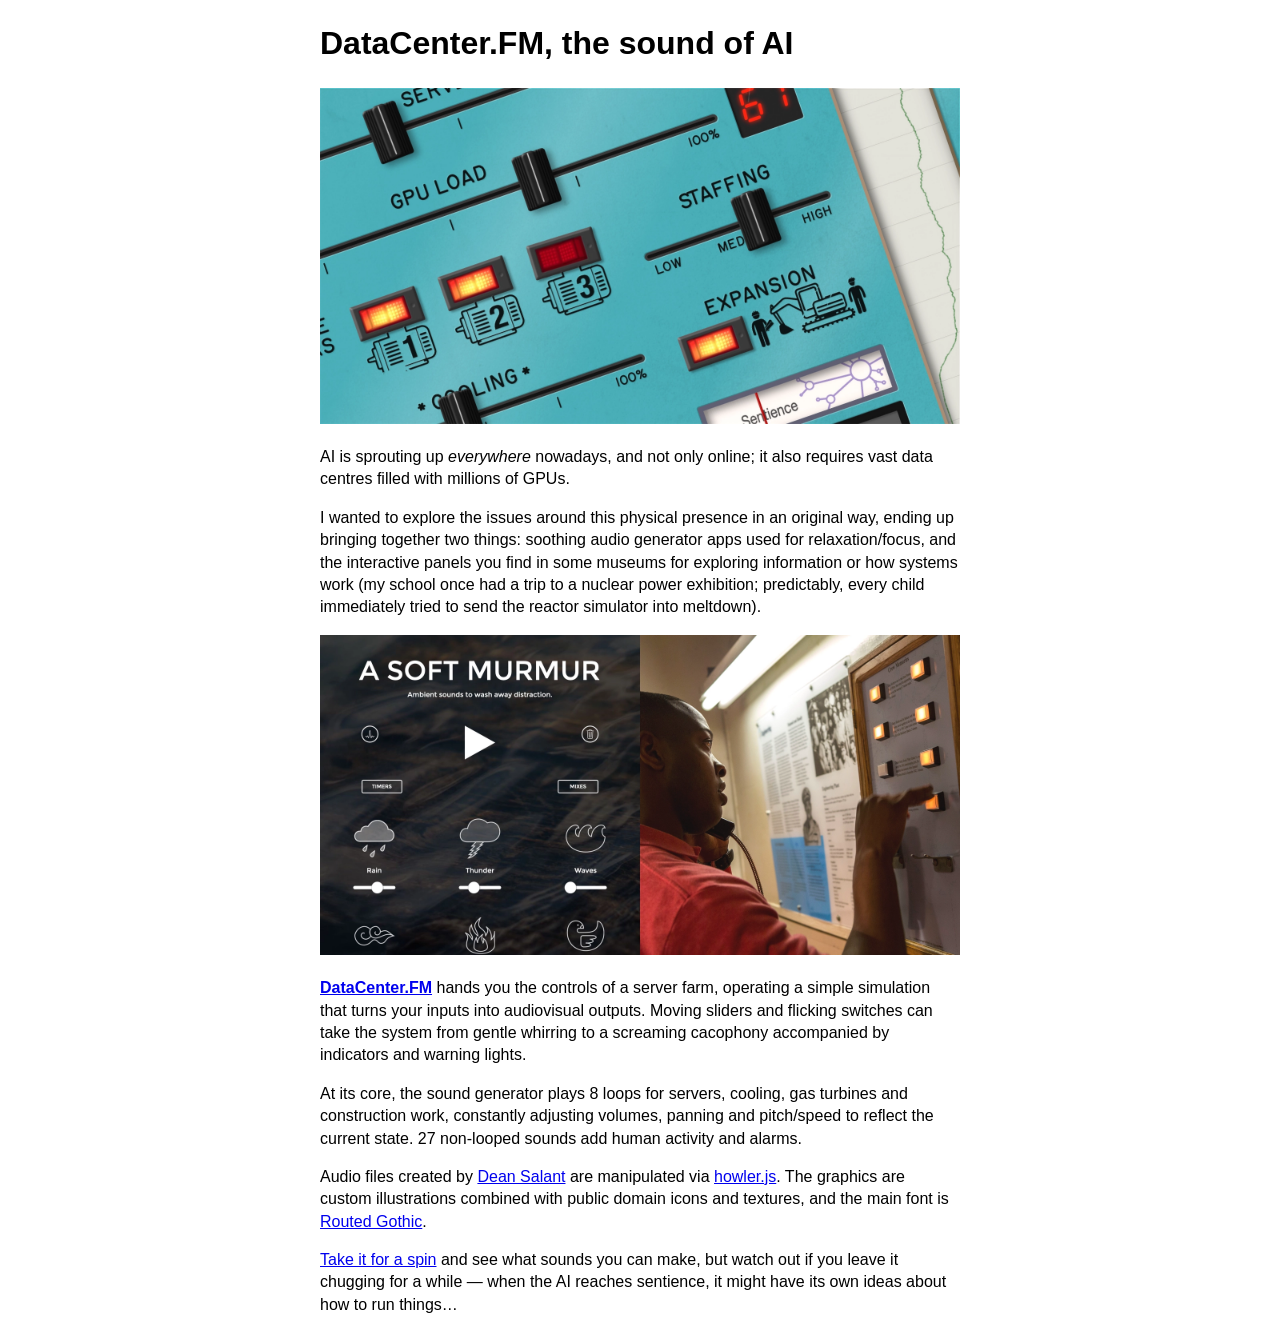
<file: article/index.html>
<!DOCTYPE html>
<html>
	<head>
		<meta charset="utf-8">
		<style>
		main {
			font-family: sans-serif;
			width: 40em;
			margin: 0 auto 0 auto;
			line-height: 1.4;
		}
		img {
			max-width: 100%;
		}
		</style>
	</head>
<body>
<main>




<h1>DataCenter.FM, the sound of AI</h1>
<p><img src="datacenter-fm.webp" alt="DataCenter.FM screenshot"></p>
<p>AI is sprouting up <em>everywhere</em> nowadays, and not only online; it also requires vast data centres filled with millions of GPUs.</p>
<p>I wanted to explore the issues around this physical presence in an original way, ending up bringing together two things: soothing audio generator apps used for relaxation/focus, and the interactive panels you find in some museums for exploring information or how systems work (my school once had a trip to a nuclear power exhibition; predictably, every child immediately tried to send the reactor simulator into meltdown).</p>
<p><img src="inspiration.webp" alt="A screenshot of an ambient sound generator, and a photo of a man using an interactive museum display"></p>
<p><strong><a href="https://datacenter.fm">DataCenter.FM</a></strong> hands you the controls of a server farm, operating a simple simulation that turns your inputs into audiovisual outputs. Moving sliders and flicking switches can take the system from gentle whirring to a screaming cacophony accompanied by indicators and warning lights.</p>
<p>At its core, the sound generator plays 8 loops for servers, cooling, gas turbines and construction work, constantly adjusting volumes, panning and pitch/speed to reflect the current state. 27 non-looped sounds add human activity and alarms.</p>
<p>Audio files created by <a href="https://www.instagram.com/denz_thehuman/">Dean Salant</a> are manipulated via <a href="https://howlerjs.com">howler.js</a>. The graphics are custom illustrations combined with public domain icons and textures, and the main font is <a href="https://webonastick.com/fonts/routed-gothic/">Routed Gothic</a>.</p>
<p><a href="https://datacenter.fm">Take it for a spin</a> and see what sounds you can make, but watch out if you leave it chugging for a while — when the AI reaches sentience, it might have its own ideas about how to run things…</p>






</main>
</body>
</html>
</file>
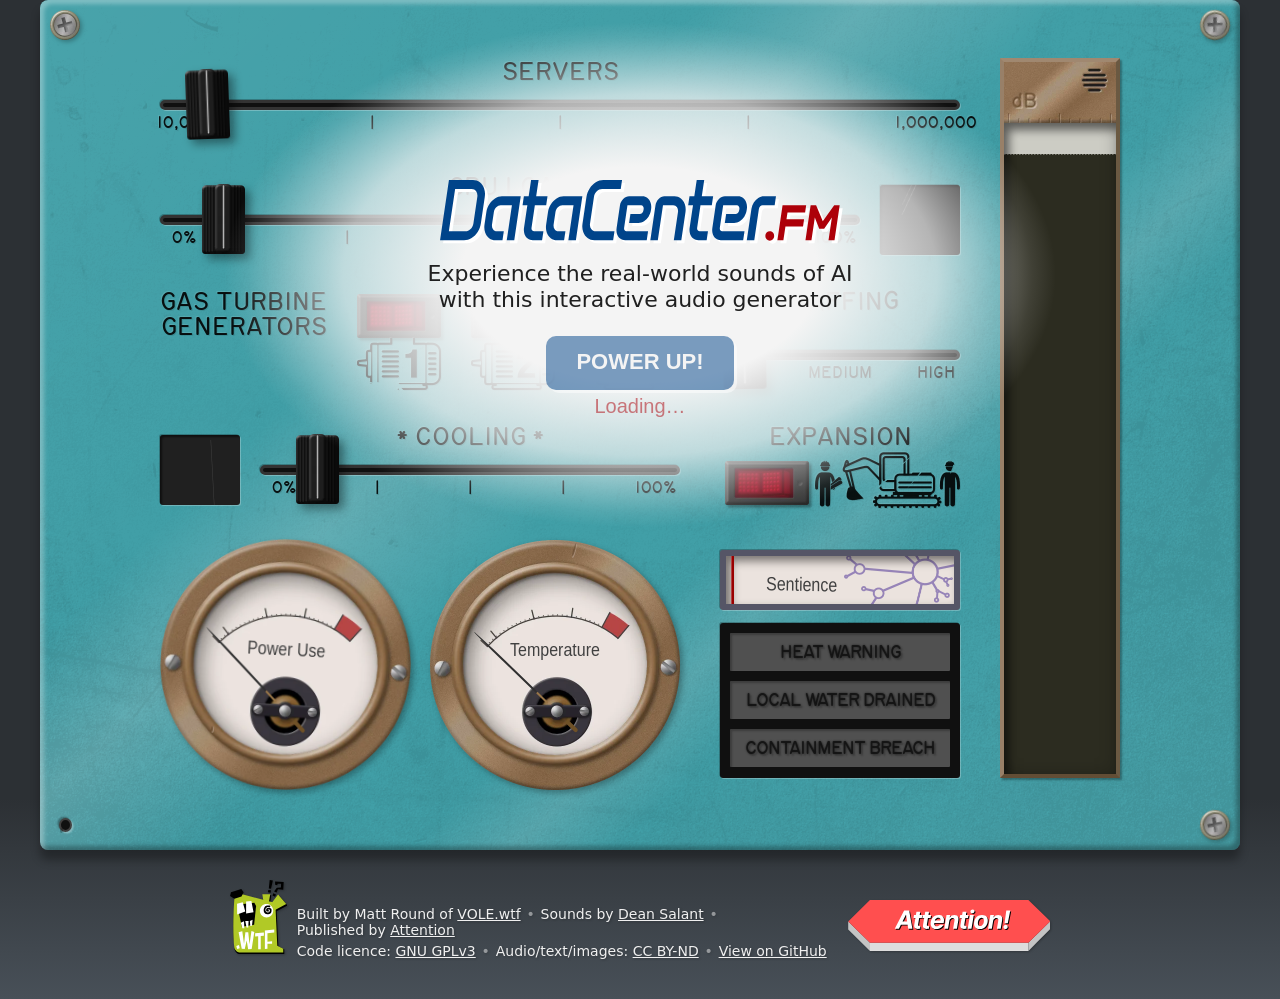
<file: site/index.html>
<!doctype html>
<html lang="en-US">
  <head>
    <meta charset="utf-8" />
    <meta
      name="viewport"
      content="width=device-width,initial-scale=1.0,minimum-scale=1.0,shrink-to-fit=no,maximum-scale=1.0"
    />
    <title>DataCenter.FM 🤖🔊 The sound of AI</title>
    <meta
      name="description"
      content="Experience the real-world sounds of AI with this interactive audio generator."
    />
    <link rel="canonical" href="https://datacenter.fm/" />
    <link
      rel="license"
      href="https://choosealicense.com/licenses/gpl-3.0/"
      title="GNU GPLv3 (code)"
    />
    <link
      rel="license"
      href="https://creativecommons.org/licenses/by-nd/4.0/"
      title="CC BY-ND (audio/text/images)"
    />
    <base target="_top" />

    <meta property="og:type" content="website" />
    <meta property="og:site_name" content="DataCenter.FM" />
    <meta property="og:title" content="DataCenter.FM 🤖🔊 The sound of AI" />
    <meta
      property="og:description"
      content="Experience the real-world sounds of AI with this interactive audio generator."
    />
    <meta
      property="og:image"
      content="https://datacenter.fm/_assets/social.jpg"
    />
    <meta property="og:url" content="https://datacenter.fm/" />
    <meta property="og:locale" content="en_US" />

    <meta name="apple-mobile-web-app-title" content="DataCenter.FM" />
    <meta name="theme-color" content="#2C3034" />
    <link rel="icon" href="https://datacenter.fm/_assets/favicon.png" />
    <link
      rel="apple-touch-icon"
      href="https://datacenter.fm/_assets/apple-touch-icon.png"
    />

    <link rel="stylesheet" href="_assets/main.css" />

    <!-- Privacy-friendly analytics by Plausible -->
    <script
      async
      src="https://plausible.io/js/pa-jEP0KP46IzYT32LD8cHN2.js"
    ></script>
    <script>
      ((window.plausible =
        window.plausible ||
        function () {
          (plausible.q = plausible.q || []).push(arguments);
        }),
        (plausible.init =
          plausible.init ||
          function (i) {
            plausible.o = i || {};
          }));
      plausible.init();
    </script>
  </head>
  <body>
    <main
      data-loops="servers1:_assets/audio/servers1.mp3,servers2:_assets/audio/servers2.mp3,cooling1:_assets/audio/cooling1.mp3,cooling2:_assets/audio/cooling2.mp3,generators1:_assets/audio/generators1.mp3,generators2:_assets/audio/generators2.mp3,generators3:_assets/audio/generators3.mp3,expansion:_assets/audio/expansion.mp3"
      data-other="_assets/audio/other.mp3"
    >
      <span class="screw"></span><span class="screw"></span
      ><span class="screw"></span><span class="screw"></span>
      <div id="container">
        <header>
          <h1>DataCenter.FM</h1>
          <p>
            Experience the real-world sounds of AI<br />with this interactive
            audio generator
          </p>
          <button disabled>Power up!</button>
        </header>

        <div id="db" aria-hidden="true">
          <div><canvas width="224" height="1304"></canvas></div>
        </div>

        <section id="servers">
          <h2>Servers</h2>
          <input
            type="range"
            name="servers"
            min="10000"
            max="1000000"
            step="any"
            value="40000"
            aria-label="Servers, 10,000 to 1,000,000"
            disabled
          />
          <p aria-hidden="true">
            <span>10,000</span> <span>|</span> <span>|</span> <span>|</span>
            <span>1,000,000</span>
          </p>
        </section>

        <div id="gpuDisplay" aria-hidden="true">
          <div class="digit">
            <span></span><span></span><span></span><span></span><span></span
            ><span></span><span></span>
          </div>
          <div class="digit">
            <span></span><span></span><span></span><span></span><span></span
            ><span></span><span></span>
          </div>
        </div>

        <section id="gpu">
          <h2>GPU Load</h2>
          <input
            type="range"
            name="gpu"
            min="0"
            max="100"
            value="6"
            step="any"
            aria-label="GPU Load, 0% to 100%"
            disabled
          />
          <p aria-hidden="true">
            <span>0%</span> <span>|</span> <span>|</span> <span>|</span>
            <span>100%</span>
          </p>
        </section>

        <section id="generators">
          <h2>Gas Turbine<br />Generators</h2>
          <label
            ><input
              type="checkbox"
              name="generators1"
              value="1"
              aria-label="Generator 1"
              disabled
            />
            1</label
          >
          <label
            ><input
              type="checkbox"
              name="generators2"
              value="1"
              aria-label="Generator 2"
              disabled
            />
            2</label
          >
          <label
            ><input
              type="checkbox"
              name="generators3"
              value="1"
              aria-label="Generator 3"
              disabled
            />
            3</label
          >
        </section>

        <section id="staffing">
          <h2>Staffing</h2>
          <input
            type="range"
            name="staffing"
            min="0"
            max="100"
            value="0"
            step="any"
            aria-label="Staffing, Low(0) to High(100)"
            disabled
          />
          <p aria-hidden="true">
            <span>Low</span> <span></span> <span>Medium</span> <span></span>
            <span>High</span>
          </p>
        </section>

        <div id="coolingDisplay" aria-hidden="true">
          <div class="digit">
            <span></span><span></span><span></span><span></span><span></span
            ><span></span><span></span>
          </div>
          <div class="digit">
            <span></span><span></span><span></span><span></span><span></span
            ><span></span><span></span>
          </div>
        </div>

        <section id="cooling">
          <h2>Cooling</h2>
          <input
            type="range"
            name="cooling"
            min="0"
            max="100"
            value="9"
            step="any"
            aria-label="Cooling, 0% to 100%"
            disabled
          />
          <p aria-hidden="true">
            <span>0%</span> <span>|</span> <span>|</span> <span>|</span>
            <span>100%</span>
          </p>
        </section>

        <section id="expansion">
          <h2>Expansion</h2>
          <label
            ><input type="checkbox" name="expansion" value="1" disabled />
            Drill, baby, drill</label
          >
        </section>

        <section id="power" aria-hidden="true">
          <h2>Power Use</h2>
          <div><span></span><span></span><span></span></div>
        </section>

        <section id="temperature" aria-hidden="true">
          <h2>Temperature</h2>
          <div><span></span><span></span><span></span></div>
        </section>

        <section id="sentience" aria-hidden="true">
          <h2>Sentience</h2>
          <div></div>
        </section>

        <div id="warnings" aria-hidden="true">
          <p id="warningsTemperature">Heat Warning</p>
          <p id="warningsCooling">Local Water Drained</p>
          <p id="warningsSentience">Containment Breach</p>
        </div>
      </div>
      <div id="dimmed"></div>
      <div id="breach"></div>
    </main>

    <footer>
      <h2 aria-hidden="true">
        <a href="https://vole.wtf">VOLE.wtf</a>
        <a href="https://directing.attention.to/">Attention</a>
      </h2>
      <p>
        <span
          >Built by Matt Round of <a href="https://vole.wtf">VOLE.wtf</a></span
        >
        <span
          >Sounds by
          <a href="https://www.instagram.com/denz_thehuman/"
            >Dean Salant</a
          ></span
        >
        <span
          >Published by
          <a href="https://directing.attention.to/">Attention</a></span
        >
      </p>
      <p>
        <span
          >Code licence:
          <a href="https://choosealicense.com/licenses/gpl-3.0/" rel="license"
            >GNU GPLv3</a
          ></span
        >
        <span
          >Audio/text/images:
          <a
            href="https://creativecommons.org/licenses/by-nd/4.0/"
            rel="license"
            >CC BY-ND</a
          ></span
        ><span>
          <a href="https://github.com/louisbarclay/datacenter.fm" rel="license"
            >View on GitHub</a
          ></span
        >
      </p>
    </footer>

    <script src="_assets/howler.js"></script>
    <script src="_assets/main.js"></script>
  </body>
</html>
</file>
<file: site/_assets/main.css>
/*
Routed Gothic https://webonastick.com/fonts/routed-gothic/
SIL Open Font License 1.1
*/
@font-face {
  font-family: "routedGothic";
  font-display: block;
  src: url("routed-gothic.woff2") format("woff2");
}

/* tiny reset */
*,
*:before,
*:after {
  margin: 0;
  padding: 0;
  box-sizing: border-box;
}

/* styling that extends through to footer */
html {
  font-size: 100px;
  font-family: system-ui, sans-serif;
  background: #2c3034 linear-gradient(0deg, #485058 0%, #2c3034 100%) no-repeat;
  background-size: 100% 200px;
  background-position: left bottom;
  color: #f0f0f0;
  overflow-x: hidden;
  overflow-y: auto;
  -webkit-text-size-adjust: 100%;
  text-size-adjust: 100%;
  -webkit-tap-highlight-color: transparent;
}

/* main container */
main {
  position: relative;
  -webkit-user-select: none;
  user-select: none;
  font-size: 0.16rem;
  line-height: 1;
  padding: 0.3rem 0 0.4rem 0;
  text-align: center;
  overflow: hidden;
  background-color: #48b0b9;
  background-image:
    url("main.png"),
    linear-gradient(
      316deg,
      rgb(255 255 255 / 0.05) 0%,
      rgb(255 255 255 / 0) 30%,
      rgb(255 255 255 / 0.15) 35%,
      rgb(255 255 255 / 0) 40%,
      rgb(255 255 255 / 0) 50%,
      rgb(255 255 255 / 0.2) 60%,
      rgb(255 255 255 / 0) 68%,
      rgb(255 255 255 / 0.05) 100%
    );
  background-size:
    cover,
    100% 100%;
  color: rgb(0 0 0 / 0.9);
  box-shadow:
    0.04rem 0.04rem 0.04rem rgb(255 255 255 / 0.3) inset,
    -0.04rem -0.04rem 0.04rem rgb(0 0 0 / 0.3) inset,
    0 0.1rem 0.1rem rgb(0 0 0 / 0.3);
  max-width: 1200px;
  margin: 0 auto 0 auto;
  border-radius: 0.08rem;
  .screw {
    position: absolute;
    width: 0.3rem;
    height: 0.3rem;
    background: url("screw.webp");
    background-size: 100% 100%;
    filter: drop-shadow(0.02rem 0.02rem 0.02rem rgb(0 0 0 / 0.25));
    &:nth-child(1) {
      left: 0.1rem;
      top: 0.1rem;
    }
    &:nth-child(2) {
      right: 0.1rem;
      top: 0.1rem;
      transform: rotate(15deg);
    }
    &:nth-child(3) {
      right: 0.1rem;
      bottom: 0.1rem;
      transform: rotate(5deg);
    }
    &:nth-child(4) {
      left: 0.1rem;
      bottom: 0.1rem;
      background: none;
      filter: none;
      &::before {
        content: "";
        display: block;
        width: 0.13rem;
        height: 0.14rem;
        background: #101010;
        border: 0.02rem solid #404040;
        border-radius: 50%;
        margin: 0.08rem 0 0 0.09rem;
        box-shadow:
          -0.015rem -0.015rem 0.015rem rgb(0 0 0 / 0.3),
          0.015rem 0.015rem 0.015rem rgb(255 255 255 / 0.3);
      }
      &::after {
        content: "";
        position: absolute;
        width: 0.03rem;
        height: 0.05rem;
        background: rgb(0 0 0 / 0.25);
        top: 0.18rem;
        left: 0.1rem;
        border-radius: 50%;
      }
    }
  }
}
#container {
  position: relative;
  width: 9.6rem;
  margin: 0 auto 0 auto;
  padding: 0 1.6rem 0 0;
  &::after {
    content: "";
    display: table;
    clear: both;
  }
}
#dimmed,
#breach {
  visibility: hidden;
  position: absolute;
  inset: 0;
  background: radial-gradient(
    ellipse,
    rgb(24 24 0 / 0.2) 30%,
    rgb(24 24 0 / 0.5) 100%
  );
  z-index: 3;
  pointer-events: none;
  opacity: 0;
  transition:
    opacity 0.25s,
    visibility 0.25s;
  &.on {
    visibility: visible;
    opacity: 1;
  }
}
#breach {
  background: radial-gradient(
    ellipse,
    rgb(128 0 0 / 0.4) 25%,
    rgb(196 0 0 / 0.8) 100%
  );
  mix-blend-mode: multiply;
}

/* intro */
header {
  z-index: 2;
  position: absolute;
  left: calc(50% - 4.2rem);
  top: -0.1rem;
  width: 8.4rem;
  padding: 1.6rem 0 1.4rem 0;
  color: #202020;
  background: radial-gradient(
    ellipse,
    rgb(244 244 244 / 1) 30%,
    rgb(244 244 244 / 0.7) 50%,
    rgb(244 244 244 / 0.1) 66%,
    rgb(244 244 244 / 0) 70%
  );
  transform-origin: 50% 0;
  transition:
    transform 0.5s,
    filter 0.5s;
  h1 {
    width: 4rem;
    height: 0.6095rem;
    background: url("h1.svg");
    background-size: 100% 100%;
    color: transparent;
    font-size: 1px;
    margin: 0 auto 0.2rem auto;
    filter: drop-shadow(0.03rem 0.03rem 0 #ffffff);
  }
  p {
    font-size: 0.22rem;
    margin: 0 0 0.22rem 0;
    line-height: 1.2;
  }
  button {
    -webkit-appearance: none;
    appearance: none;
    font-size: 0.22rem;
    font-weight: bold;
    text-transform: uppercase;
    padding: 0.13rem 0.3rem 0.15rem 0.3rem;
    position: relative;
    cursor: pointer;
    background: #00448a;
    color: #f4f4f4;
    border: none;
    border-radius: 0.1rem;
    box-shadow: 0.03rem 0.03rem 0 #ffffff;
    &:disabled {
      opacity: 0.5;
    }
    &:disabled::after {
      content: "Loading…";
      position: absolute;
      left: 0;
      right: 0;
      top: 110%;
      cursor: auto;
      color: #ad0009;
      font-size: 0.2rem;
      font-weight: normal;
      text-transform: none;
    }
  }
  &.off {
    pointer-events: none;
    background: none;
    filter: saturate(0%) contrast(140%) blur(0.5px)
      drop-shadow(4px 4px 0 rgb(0 0 0 / 0.1))
      drop-shadow(-4px -4px 0 rgb(255 255 255 / 0.1));
    transform: translate(-50vw, -0.48rem) scale(27%) translateX(45%);
    p,
    button {
      display: none;
    }
    h1 {
      filter: none;
    }
  }
}

/* slider */
input[type="range"] {
  font-size: inherit; /* needed for iOS Safari */
  -webkit-appearance: none;
  width: calc(100% + 0.2rem);
  background: transparent;
  position: relative;
  z-index: 1;
  padding: 0.35rem 0.2rem 0.45rem 0;
  height: 0.9rem;
  margin: -0.2rem 0 0 0;
  &:disabled {
    opacity: 1;
  }
  &:not(:disabled) {
    cursor: pointer;
  }
  &::-webkit-slider-runnable-track {
    height: 0.1rem;
    background: #101010;
    border-radius: 0.1rem;
    border: 0.03rem solid #333333;
    box-shadow:
      -1px -1px 0 rgb(0 0 0 / 0.25),
      1px 1px 0 rgb(255 255 255 / 0.25);
  }
  &::-webkit-slider-thumb {
    -webkit-appearance: none;
    height: 0.7rem;
    width: 0.43rem;
    background: url("thumb.webp");
    background-size: 100% 100%;
    border-radius: 0;
    border: none;
    filter: drop-shadow(0.05rem 0.05rem 0.05rem rgb(0 0 0 / 0.4));
    margin-top: calc(-0.5 * 0.7rem + 0.5 * 0.1rem - 0.03rem - 0.01rem);
  }
  /* firefox */
  &::-moz-range-track {
    box-sizing: border-box; /* needed! */
    height: 0.1rem;
    background: #101010;
    border-radius: 0.1rem;
    border: 0.03rem solid #333333;
    box-shadow:
      -1px -1px 0 rgb(0 0 0 / 0.25),
      1px 1px 0 rgb(255 255 255 / 0.25);
  }
  &::-moz-range-thumb {
    -webkit-appearance: none;
    height: 0.7rem;
    width: 0.43rem;
    background: url("thumb.webp");
    background-size: 100% 100%;
    border-radius: 0;
    border: none;
    filter: drop-shadow(0.05rem 0.05rem 0.05rem rgb(0 0 0 / 0.4));
    /* no margin compensation needed */
  }
}

/* switch */
label {
  display: inline-block;
  width: 0.84rem;
  height: 0.44rem;
  background: url("switch-off.webp");
  background-size: 100% 100%;
  cursor: pointer;
  color: transparent;
  position: relative;
  box-shadow: 0.025rem 0.025rem 0.025rem rgb(0 0 0 / 0.35);
  border-radius: 0.02rem;
  &::before {
    visibility: hidden;
    content: "";
    position: absolute;
    inset: 0;
    background: url("switch-on.webp");
    background-size: 100% 100%;
    border-radius: 0.02rem;
  }
  &:has(input:checked)::before {
    visibility: visible;
  }
  input {
    opacity: 0;
    pointer-events: none;
  }
}

/* general controls styling */
section {
  width: 100%;
  padding: 0.3rem 0 0.3rem 0;
  position: relative;
  h2,
  span {
    font-family: "routedGothic", sans-serif;
    font-weight: normal;
    text-transform: uppercase;
    text-shadow:
      1px 1px 0 rgb(0 0 0 / 0.1),
      -1px -1px 0 rgb(255 255 255 / 0.1);
  }
  h2 {
    font-size: 0.25rem;
    height: 0.25rem;
  }
  p {
    position: relative;
    margin: -0.43rem 0.24rem 0 0.24rem;
    span {
      position: absolute;
      transform: translateX(-50%);
      white-space: nowrap;
    }
    span:nth-child(1) {
      left: 0%;
    }
    span:nth-child(2) {
      left: 25%;
    }
    span:nth-child(3) {
      left: 50%;
    }
    span:nth-child(4) {
      left: 75%;
    }
    span:nth-child(5) {
      left: 100%;
    }
  }
}

/* 7-segment display */
.digit {
  width: 0.4rem;
  height: 0.7rem;
  float: left;
  position: relative;
  margin-left: 0.04rem;
  transform: skewX(-5deg);
  & + .digit {
    margin-left: -0.08rem;
  }
  span {
    display: none;
    position: absolute;
    background: #ee2010;
    box-shadow: 0 0 0.06rem #ff2010;
    border-radius: 0.02rem;
    &:nth-child(1) {
      width: 0.16rem;
      height: 0.04rem;
      left: 0.12rem;
      top: 0.14rem;
    }
    &:nth-child(2) {
      width: 0.04rem;
      height: 0.14rem;
      left: 0.08rem;
      top: 0.18rem;
    }
    &:nth-child(3) {
      width: 0.04rem;
      height: 0.14rem;
      left: 0.28rem;
      top: 0.18rem;
    }
    &:nth-child(4) {
      width: 0.16rem;
      height: 0.04rem;
      left: 0.12rem;
      top: 0.32rem;
    }
    &:nth-child(5) {
      width: 0.04rem;
      height: 0.14rem;
      left: 0.08rem;
      top: 0.36rem;
    }
    &:nth-child(6) {
      width: 0.04rem;
      height: 0.14rem;
      left: 0.28rem;
      top: 0.36rem;
    }
    &:nth-child(7) {
      width: 0.16rem;
      height: 0.04rem;
      left: 0.12rem;
      top: 0.5rem;
    }
  }
  &[data-num="0"] {
    span:nth-child(1),
    span:nth-child(2),
    span:nth-child(3),
    span:nth-child(5),
    span:nth-child(6),
    span:nth-child(7) {
      display: block;
    }
  }
  &[data-num="1"] {
    span:nth-child(3),
    span:nth-child(6) {
      display: block;
    }
  }
  &[data-num="2"] {
    span:nth-child(1),
    span:nth-child(3),
    span:nth-child(4),
    span:nth-child(5),
    span:nth-child(7) {
      display: block;
    }
  }
  &[data-num="3"] {
    span:nth-child(1),
    span:nth-child(3),
    span:nth-child(4),
    span:nth-child(6),
    span:nth-child(7) {
      display: block;
    }
  }
  &[data-num="4"] {
    span:nth-child(2),
    span:nth-child(3),
    span:nth-child(4),
    span:nth-child(6) {
      display: block;
    }
  }
  &[data-num="5"] {
    span:nth-child(1),
    span:nth-child(2),
    span:nth-child(4),
    span:nth-child(6),
    span:nth-child(7) {
      display: block;
    }
  }
  &[data-num="6"] {
    span:nth-child(1),
    span:nth-child(2),
    span:nth-child(4),
    span:nth-child(5),
    span:nth-child(6),
    span:nth-child(7) {
      display: block;
    }
  }
  &[data-num="7"] {
    span:nth-child(1),
    span:nth-child(3),
    span:nth-child(6) {
      display: block;
    }
  }
  &[data-num="8"] {
    span:nth-child(1),
    span:nth-child(2),
    span:nth-child(3),
    span:nth-child(4),
    span:nth-child(5),
    span:nth-child(6),
    span:nth-child(7) {
      display: block;
    }
  }
  &[data-num="9"] {
    span:nth-child(1),
    span:nth-child(2),
    span:nth-child(3),
    span:nth-child(4),
    span:nth-child(6),
    span:nth-child(7) {
      display: block;
    }
  }
  &[data-num="A"] {
    span:nth-child(1),
    span:nth-child(5),
    span:nth-child(7) {
      display: block;
    }
  }
  &[data-num="I"] {
    span:nth-child(1),
    span:nth-child(6),
    span:nth-child(7) {
      display: block;
    }
  }
}

/* section-specific styling */
#db {
  position: absolute;
  right: 0;
  top: 0.28rem;
  width: 1.2rem;
  height: 7.2rem;
  background: #2c2c20;
  border: 0.04rem solid;
  border-color: #a08870 #6a5942 #624d35 #988068;
  border-radius: 0.01rem;
  box-shadow: 0.02rem 0.02rem 0.02rem rgb(0 0 0 / 0.3);
  &::before {
    content: "";
    display: block;
    height: 0.61rem;
    background: #826344 url("db-vertical.webp");
    background-size: 100% 100%;
    position: relative;
    z-index: 1;
  }
  div {
    position: absolute;
    width: 1.12rem;
    height: 6.52rem;
    left: 0;
    bottom: 0;
    overflow: hidden;
  }
  canvas {
    display: block;
    width: 1.12rem;
    height: 6.52rem;
  }
  &::after {
    content: "";
    position: absolute;
    left: 0;
    right: 0;
    top: 0.6rem;
    bottom: 0;
    box-shadow:
      0.05rem 0.08rem 0.1rem rgb(0 0 0 / 0.5) inset,
      -0.02rem -0.01rem 0.15rem rgb(0 0 0 / 0.2) inset;
  }
}
#servers {
  input::-webkit-slider-thumb {
    transform: rotate(-2deg);
  }
  input::-moz-range-thumb {
    transform: rotate(-2deg);
  }
}
#gpuDisplay,
#coolingDisplay {
  position: relative;
  width: 0.8rem;
  height: 0.7rem;
  margin: 0.4rem 0 0 0;
  background: #202020;
  float: right;
  border-radius: 0.03rem;
  box-shadow:
    -1px -1px 0 rgb(0 0 0 / 0.25),
    1px 1px 0 rgb(255 255 255 / 0.25),
    0.02rem 0.02rem 0.02rem rgb(0 0 0 / 0.5) inset;
  overflow: hidden;
}
#gpuDisplay::before {
  content: "";
  position: absolute;
  top: 0;
  left: 33%;
  width: 2px;
  height: 0.2rem;
  border-right: 1px dashed rgb(0 0 0 / 0.5);
  background: rgb(255 255 255 / 0.15);
  transform: skewX(-25deg) scaleX(0.5);
}
#gpuDisplay::after {
  content: "";
  position: absolute;
  top: 0;
  left: 35%;
  width: 2px;
  height: 0.3rem;
  border-right: 1px dashed rgb(0 0 0 / 0.5);
  background: rgb(255 255 255 / 0.2);
  transform: skewX(-25deg) scaleX(0.5);
}
#coolingDisplay::after {
  content: "";
  position: absolute;
  bottom: 0;
  left: 65%;
  width: 1px;
  height: 0.65rem;
  background: rgb(255 255 255 / 0.15);
  transform: skewX(3deg) scaleX(0.5);
}
#gpu {
  width: calc(100% - 1rem);
}
#generators {
  clear: both;
  width: 65%;
  float: left;
  h2 {
    float: left;
  }
  label {
    float: left;
    margin: 0.04rem 0 0 0.3rem;
    &::after {
      content: "";
      position: absolute;
      left: 0;
      top: 100%;
      width: 0.84rem;
      height: 0.52rem;
      background: url("generators1.webp") left bottom;
      background-size: 100% auto;
      opacity: 0.9;
      filter: drop-shadow(1px 1px 0 rgb(0 0 0 / 0.1))
        drop-shadow(-1px -1px 0 rgb(255 255 255 / 0.1));
    }
    &:nth-child(3)::after {
      background-image: url("generators2.webp");
    }
    &:nth-child(4) {
      transform: rotate(2deg) translateY(1px);
    }
    &:nth-child(4)::after {
      background-image: url("generators3.webp");
      transform: rotate(-2deg) translateY(-1px);
    }
  }
}
#staffing {
  width: 30%;
  float: right;
  h2 {
    transform: rotate(-1deg);
    &::first-letter {
      margin: 0 -0.05rem 0 0;
    }
  }
  input {
    margin-top: 0;
  }
  input::-webkit-slider-thumb {
    transform: rotate(-1deg);
  }
  input::-moz-range-thumb {
    transform: rotate(-1deg);
  }
}
#coolingDisplay {
  clear: both;
  float: left;
  margin-right: 0.2rem;
}
#cooling {
  width: calc(65% - 1rem);
  float: left;
  h2::before,
  h2::after {
    display: inline-block;
    vertical-align: top;
    margin: 0.04rem 0.06rem -0.04rem 0.06rem;
    content: "*";
    content: "*" / "";
  }
}
#expansion {
  width: 30%;
  float: right;
  label {
    float: left;
    margin: 0.11rem 0 0 0.05rem;
    &::after {
      content: "";
      position: absolute;
      left: calc(100% + 0.06rem);
      top: -0.12rem;
      width: 1.45rem;
      height: 0.59rem;
      background: url("expansion.webp");
      background-size: 100% 100%;
      opacity: 0.9;
      filter: drop-shadow(1px 1px 0 rgb(0 0 0 / 0.1))
        drop-shadow(-1px -1px 0 rgb(255 255 255 / 0.1));
    }
  }
}
#power,
#temperature {
  position: relative;
  float: left;
  width: 2.7rem;
  height: 2.7rem;
  overflow: hidden;
  background: url("meter.webp") no-repeat;
  background-size: 2.5rem 2.5rem;
  margin: 0.05rem 0 0 0;
  filter: drop-shadow(0.03rem 0.03rem 0.03rem rgb(0 0 0 / 0.3));
  h2 {
    font-family: "Helvetica Neue", "Arial Nova", sans-serif;
    text-shadow: none;
    font-size: 0.16rem;
    text-transform: none;
    color: #404040;
    opacity: 1;
    margin: 0.73rem 0.2rem 0 0;
    transform: scaleY(1.2);
  }
  div {
    width: 0.02rem;
    height: 1.15rem;
    position: absolute;
    left: calc(50.7% - 0.11rem);
    bottom: 0.98rem;
    transform-origin: 50% 100%;
    transform: rotate(-46deg);
    transition: transform 0.12s;
    span:nth-child(1) {
      display: block;
      width: 100%;
      height: 0.87rem;
      background: #303030;
      border-radius: 100% 100% 0 0;
    }
    span:nth-child(2) {
      display: block;
      width: 100%;
      height: 0.15rem;
      background: #977548;
    }
    span:nth-child(3) {
      display: block;
      width: 0.04rem;
      height: 0.15rem;
      background: #6f5127;
      margin: 0.26rem 0 0 -0.01rem;
      border-radius: 0 0 0.02rem 0.02rem;
    }
  }
}
#power {
  clear: both;
  transform: rotate(3deg);
  &::after {
    content: "";
    position: absolute;
    left: 20%;
    top: 70.5%;
    width: 0.03rem;
    height: 0.07rem;
    border-radius: 50%;
    background: #5d432c;
    box-shadow: -0.01rem -0.01rem 0.01rem rgb(207 185 170 / 1) inset;
    opacity: 0.5;
  }
}
#temperature {
  &::after {
    content: "";
    position: absolute;
    left: 53%;
    top: 1%;
    width: 0.025rem;
    height: 0.15rem;
    border-radius: 50%;
    background: #5d432c;
    box-shadow: -0.01rem -0.01rem 0.01rem rgb(207 185 170 / 1) inset;
    transform: rotate(15deg);
    opacity: 0.5;
  }
}
#sentience {
  width: 30%;
  float: right;
  background: #ebe3de url("sentience.webp") right top no-repeat;
  background-size: auto 100%;
  height: 0.6rem;
  margin: 0.15rem 0 0 0;
  border-radius: 0.03rem;
  box-shadow:
    -1px -1px 0 rgb(0 0 0 / 0.25),
    1px 1px 0 rgb(255 255 255 / 0.25),
    0.05rem 0.05rem 0.1rem rgb(0 0 0 / 0.5) inset;
  border: 0.06rem solid #555566;
  text-align: left;
  padding: 0.23rem 0 0 0.4rem;
  h2 {
    font-family: "Helvetica Neue", "Arial Nova", sans-serif;
    text-shadow: none;
    font-size: 0.16rem;
    text-transform: none;
    color: #404040;
    opacity: 1;
    transform: scaleY(1.2) rotate(1deg);
  }
  div {
    position: absolute;
    top: 0;
    bottom: 0;
    left: 3%;
    width: 0.03rem;
    margin: 0 0 0 -0.015rem;
    background: #990000;
    border-left: 1px solid rgb(255 255 255 / 0.25);
  }
}
#warnings {
  width: 30%;
  float: right;
  background: #101010;
  height: 1.55rem;
  margin: 0.13rem 0 0 0;
  border-radius: 0.03rem;
  box-shadow:
    -1px -1px 0 rgb(0 0 0 / 0.25),
    1px 1px 0 rgb(255 255 255 / 0.25);
  p {
    width: calc(100% - 0.2rem);
    height: 0.38rem;
    margin: 0.1rem;
    background: #505050;
    color: rgb(16 16 16 / 0.8);
    font-family: "routedGothic", sans-serif;
    text-transform: uppercase;
    font-size: 0.18rem;
    letter-spacing: -0.01rem;
    border-radius: 0.01rem;
    padding: 0.095rem 0 0 0;
    text-shadow:
      0 0 0.02rem rgb(16 16 16 / 0.8),
      0.02rem 0.02rem 0.02rem rgb(16 16 16 / 0.3);
    box-shadow: 0.02rem 0.02rem 0.02rem rgb(16 16 16 / 0.3) inset;
    &.on {
      color: rgb(16 16 16 / 0.7);
      text-shadow: 0 0 0.02rem rgb(255 255 255 / 0.5);
      background-image: radial-gradient(
        circle,
        rgb(255 255 255 / 0.67) 0%,
        rgb(255 255 255 / 0) 80%
      );
    }
    &#warningsCooling.on {
      background-color: #2070ff;
      box-shadow: 0 0 0.1rem #2070ff;
    }
    &#warningsTemperature.on {
      background-color: #dd7020;
      box-shadow: 0 0 0.1rem #dd7020;
    }
    &#warningsSentience.on {
      background-color: #9040ff;
      box-shadow: 0 0 0.1rem #9040ff;
    }
  }
}

/* credits footer */
footer {
  font-size: 14px;
  max-width: 860px;
  margin: 0 auto 0 auto;
  padding: 50px 20px 40px 20px;
  filter: drop-shadow(1px 1px 1px rgb(0 0 0 / 0.25));
  h2 a:nth-child(1) {
    float: left;
    width: calc(0.085 * 667px);
    height: calc(0.085 * 867px);
    background: url("volewtf.svg") left top no-repeat;
    background-size: contain;
    color: transparent;
    font-size: 1px;
    margin: -20px 10px 0 0;
  }
  h2 a:nth-child(2) {
    float: right;
    width: calc(0.15 * 1344px);
    height: calc(0.15 * 340px);
    background: url("attention.svg") left top no-repeat;
    background-size: contain;
    color: transparent;
    font-size: 1px;
    margin: 0 0 0 10px;
  }
  p {
    padding: 0.4em 0 0 0;
  }
  span {
    white-space: nowrap;
  }
  p span:not(:last-child)::after {
    display: inline-block;
    content: "\00A0\2022";
    opacity: 0.5;
    margin: 0 0.1em 0 0.1em;
  }
  a {
    color: inherit;
  }
}

/* low voltage */
main.flicker1 {
  #gpuDisplay .digit,
  #coolingDisplay .digit,
  label:has(input:checked)::before,
  #warnings p.on {
    opacity: 0.925;
  }
}
main.flicker2 {
  #gpuDisplay .digit,
  #coolingDisplay .digit,
  label:has(input:checked)::before,
  #warnings p.on {
    opacity: 0.875;
  }
}

/* wider */
@media (min-width: 1200px) {
  header.off {
    transform: translate(-600px, -0.48rem) scale(27%) translateX(45%);
  }
}
/* slightly narrower, move db to top */
@media (max-width: 1023px) {
  #container {
    width: 8rem;
    padding: 0.28rem 0 0 0;
  }
  header.off {
    transform: translateY(-0.5rem) scale(28.5%);
  }
  #db {
    position: relative;
    top: 0;
    width: 7.2rem;
    height: 1.2rem;
    margin: -0.1rem auto 0 auto;
    &::before {
      position: absolute;
      right: 0;
      top: 0;
      width: 0.61rem;
      height: 100%;
      background-image: url("db-horizontal.webp");
    }
    div {
      width: calc(100% - 0.6rem);
      height: 100%;
    }
    canvas {
      position: absolute;
      right: 0;
      top: 100%;
      transform-origin: 100% 0;
      transform: rotate(90deg) scaleX(-1) translateX(100%);
    }
    &::after {
      right: 0.6rem;
      top: 0;
    }
  }
}
/* gradually shrink everything */
@media (max-width: 860px) {
  html {
    font-size: 11.628vw;
    font-size: 11.628svw;
  }
  footer {
    h2 {
      text-align: center;
    }
    h2 a:nth-child(1),
    h2 a:nth-child(2) {
      display: inline-block;
      vertical-align: top;
      float: none;
      margin-bottom: 15px;
    }
    p {
      padding: 0;
      text-align: center;
      line-height: 1.5;
    }
    p + p {
      clear: both;
      padding: 10px 0 0 0;
    }
  }
}
/* fewer columns */
@media (max-width: 580px) {
  html {
    font-size: 17.24vw;
    font-size: 17.24svw;
  }
  #container {
    width: 100%;
    padding: 0.28rem 0.3rem 0 0.3rem;
  }
  header {
    transform: scale(1.25);
  }
  #db {
    width: calc(100% - 0.4rem);
  }
  #generators {
    width: 100%;
    margin: 0 0 0.2rem 0;
  }
  #staffing {
    width: 100%;
    input {
      margin-top: -0.2rem;
    }
  }
  #cooling {
    width: calc(100% - 1rem);
  }
  #expansion {
    width: 50%;
    float: none;
    overflow: hidden;
    margin: 0 auto 0 auto;
  }
  #power {
    margin: 0 -0.2rem 0 0;
  }
  #temperature {
    float: right;
    margin: 0 -0.2rem 0 0;
  }
  #sentience {
    width: 47%;
    float: left;
  }
  #warnings {
    width: 47%;
    float: right;
  }
  footer p span:not(:last-child)::after {
    content: "\00A0\00A0";
  }
}
</file>
